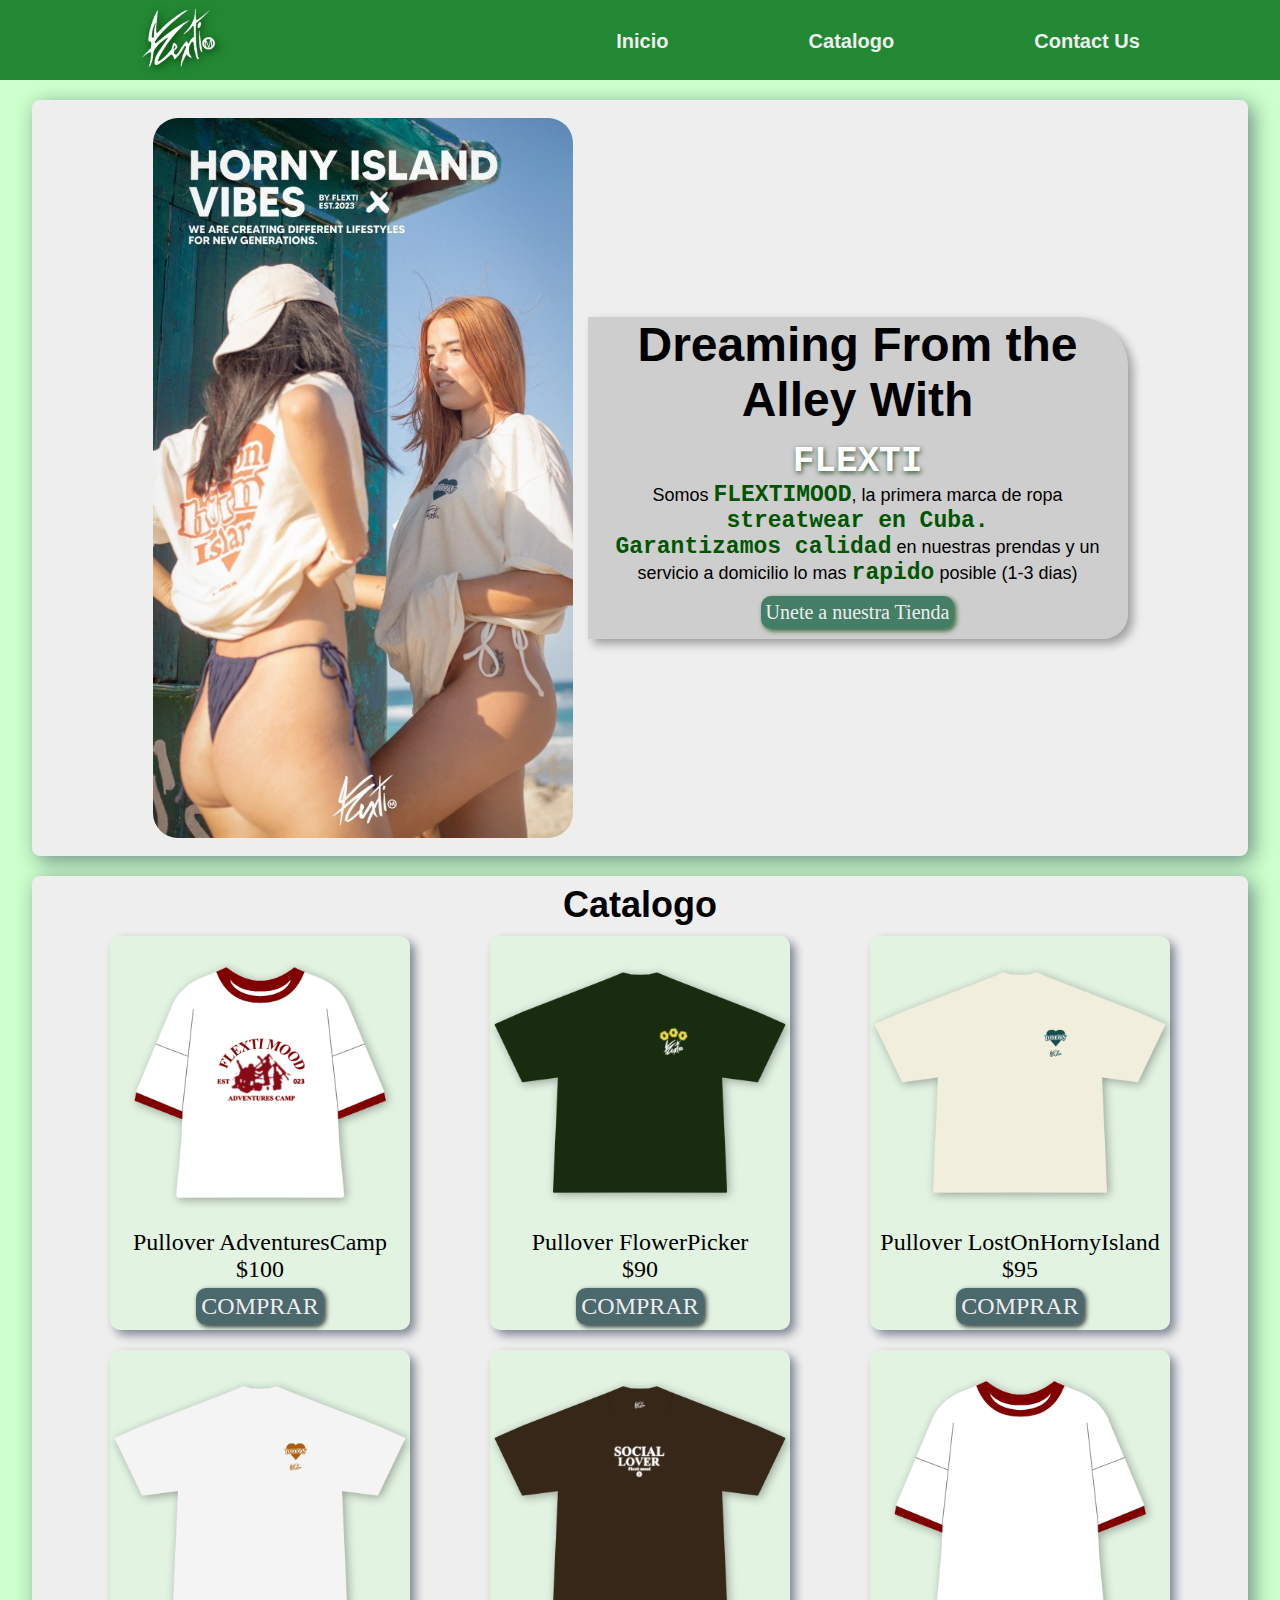
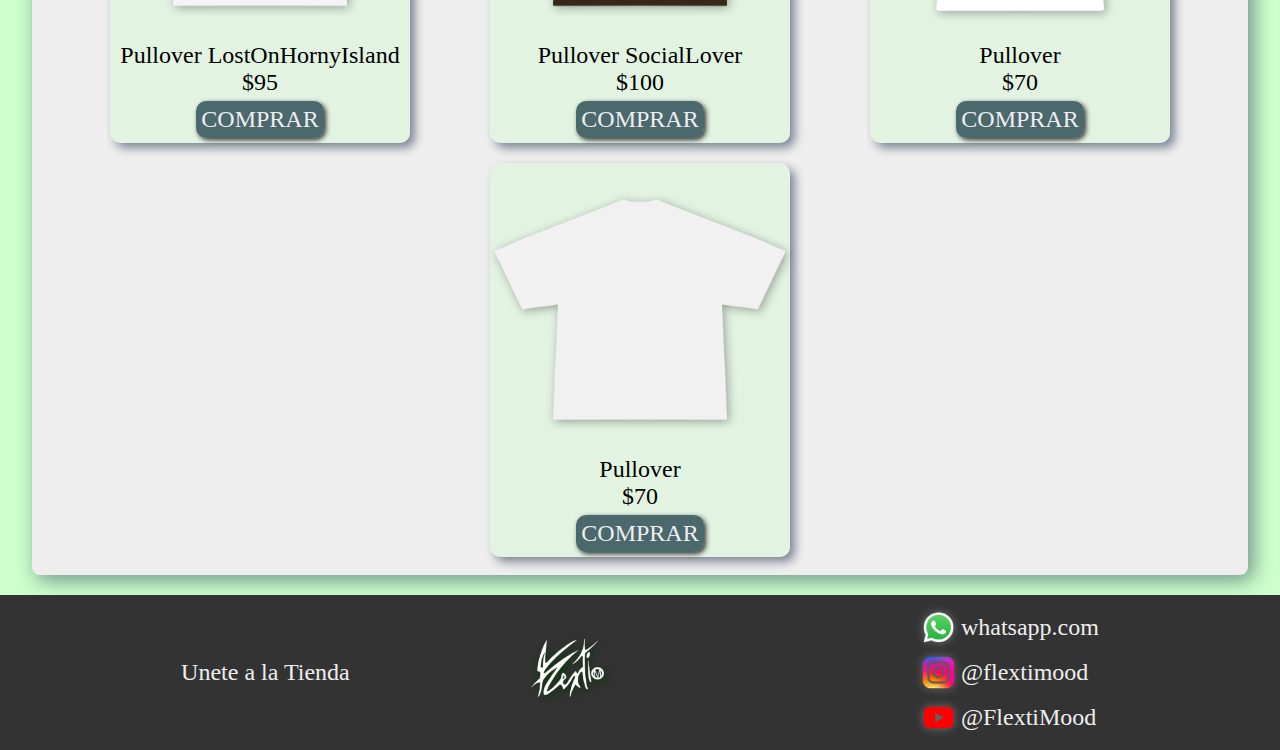
<file: index.html>
<!DOCTYPE html>
<html lang="en">
<head>
    <meta charset="UTF-8">
    <meta name="viewport" content="width=device-width, initial-scale=1.0">
    <link rel="stylesheet" href="styles.css">
    <title>Flextiweb</title>
</head>
<body>
    <header class="header">
        <nav class="principal-navbar">
            <ul class="principal-navbar-ul">
                <img src="Assets/flextilogo-b.png" alt="" class="logo">
                <li class="principal-navbar-li"><a href="#inicio" class="principal-navbar-a">Inicio</a></li>
                <li class="principal-navbar-li"><a href="#catalogo" class="principal-navbar-a">Catalogo</a></li>
                <li class="principal-navbar-li"><a href="" class="principal-navbar-a">Contact Us
                </a></li>
            </ul>
        </nav>
    </header>
    <section class="welcome" id="inicio">
        <div class="welcome-img"></div>
        <div class="welcome-text">
            <h1>Dreaming From the Alley With <br> <span>FLEXTI</span></h1>
            <p>Somos <span class="leter">FLEXTIMOOD</span>, la primera marca de ropa <span class="leter">streatwear en Cuba.</span>
            </p>
            <p><span class="leter">Garantizamos calidad</span> en nuestras prendas y un servicio a domicilio lo mas <span class="leter">rapido</span> posible (1-3 dias)</p>
            <a href="https://chat.whatsapp.com/H3qywzYMpbJ6PonhuwNb9g?fbclid=PAZXh0bgNhZW0CMTEAAaZmfIU3Wf0T8SuBXy1VEV6BXKUnw13Zdch_0gHzaVhhx6QJg3KFPP6zvnQ_aem_amhmJ4Ks9Ds7nwUL_XVR7w" id="catalogo" class="buton-join">Unete a nuestra Tienda</a>
        </div>
        
    </section>
    <section class="catalogo">
        <h2>Catalogo</h2>
        <div class="productos">
            <div class="card">
                <img src="Assets/Pictures/drops/AdventuresCamp_front.png" alt="">
                <p>Pullover AdventuresCamp</p>
                <p>$100</p>
                <a href="">COMPRAR</a>
            </div>
            <div class="card">
                <img src="Assets/Pictures/drops/FlowerPicker_front.png" alt="">
                <p>Pullover FlowerPicker</p>
                <p>$90</p>
                <a href="">COMPRAR</a>
            </div>
            <div class="card">
                <img src="Assets/Pictures/drops/LostOnHornyIsland_front.png" alt="">
                <p>Pullover LostOnHornyIsland</p>
                <p>$95</p>
                <a href="">COMPRAR</a>
            </div>
            <div class="card">
                <img src="Assets/Pictures/drops/LostOnHornyIsland_front_2.png" alt="">
                <p>Pullover LostOnHornyIsland</p>
                <p>$95</p>
                <a href="">COMPRAR</a>
            </div>
            <div class="card">
                <img src="Assets/Pictures/drops/SocialLover_front.png" alt="">
                <p>Pullover SocialLover</p>
                <p>$100</p>
                <a href="">COMPRAR</a>
            </div>
            <div class="card">
                <img src="Assets/Pictures/drops/$base_tela_2.png" alt="">
                <p>Pullover </p>
                <p>$70</p>
                <a href="">COMPRAR</a>
            </div>
            <div class="card">
                <img src="Assets/Pictures/drops/$base_tela.png" alt="">
                <p>Pullover </p>
                <p>$70</p>
                <a href="">COMPRAR</a>
            </div>
        </div>
    </section>
    <footer>
        <div class="information">
            <ul>
                <li><a href="https://chat.whatsapp.com/H3qywzYMpbJ6PonhuwNb9g?fbclid=PAZXh0bgNhZW0CMTEAAaZmfIU3Wf0T8SuBXy1VEV6BXKUnw13Zdch_0gHzaVhhx6QJg3KFPP6zvnQ_aem_amhmJ4Ks9Ds7nwUL_XVR7w">Unete a la Tienda</a></li>
                
            </ul>
        </div>
        <div><img src="Assets/flextilogo-b.png" alt="" class="logo"></div>
        <div class="contact">
            <ul>
                <li>
                    <a href="https://chat.whatsapp.com/H3qywzYMpbJ6PonhuwNb9g?fbclid=PAZXh0bgNhZW0CMTEAAaZmfIU3Wf0T8SuBXy1VEV6BXKUnw13Zdch_0gHzaVhhx6QJg3KFPP6zvnQ_aem_amhmJ4Ks9Ds7nwUL_XVR7w"><img src="Assets/Icons/white/_62__9_9426-0103-removebg-preview.png" alt="">
                        whatsapp.com
                    </a>
                </li>

                <li>
                    <a href="https://www.instagram.com/flextimood?utm_source=ig_web_button_share_sheet&igsh=ZDNlZDc0MzIxNw=="><img src="Assets/Icons/white/Free_Vector___Instagram_icon-removebg-preview.png" alt="">
                        @flextimood
                    </a>
                    
                </li>
                <li>
                    <a href="https://l.instagram.com/?u=https%3A%2F%2Fyoutube.com%2F%40flextimood%3Fsi%3D0e5rZ9yqfmflH3GS%26fbclid%3DPAZXh0bgNhZW0CMTEAAaahUYPbJQ9eoXDhIiVIU_hQdTjBaWnqshryaQzY3NViKIDP0XbxTLfsXcY_aem_6xzbgjg-aoFScSKsmA0ryg&e=AT2WUqRsm3DgvjV7_uNLgZgt9LUPgouOCULcdiLV4Q7cyixtsK73d2kROJFtN-yGcFdyzcDB92qgREjvPTqDYsN4u3cwOm_piV1KzRk"><img src="Assets/Icons/white/youtube_icon-removebg-preview.png" alt="">
                        @FlextiMood
                    </a>
                </li>
            </ul>
        </div>
    </footer>
</body>
</html>
</file>
<file: styles.css>
/* styles.css */

/* Reseteo de estilos */
* {
    margin: 0;
    padding: 0;
    box-sizing: border-box;
}

a{
    text-decoration: none;
}

li{
    list-style: none;
}

body{
    background-color: #cfc;
    display: flex;
    flex-direction: column;
    justify-content: center;
    gap: 20px;
}

.header{
    min-width: 100vw;
    position: sticky;
    top: 0;
    z-index: 100;
}

.header>.principal-navbar{
    background-color: #283;
}

.header>.principal-navbar>.principal-navbar-ul{
    display: flex;
    justify-content: space-evenly;
    align-items: center;
}

.logo{
    max-width: 80px;
    margin-right: 10vw;
    filter: drop-shadow(#030 2px 2px 5px);
}

.header>.principal-navbar>.principal-navbar-ul a{
    text-decoration: none;
    color: #eee;
    font-size: 16px;
    font-weight: bold;
    font-family: sans-serif;
}

.welcome{
    border-radius: 8px;
    box-shadow: #0137 5px 5px 20px;
    margin: auto;
    padding: 8px;
    background-color: #eee;
    width: 95%;
    max-width: 1800px;
    display: flex;
    flex-direction: column;
    align-items: center;
    justify-content: center;
}

h1{
    font-family:'Segoe UI', Tahoma, Geneva, Verdana, sans-serif;
    text-align: center;
    font-weight: bold;
}

h1>span{
    font-family: 'Courier New', Courier, monospace;
    font-size: 36px;
    color: #fff;
    text-shadow: #353 1px 2px 5px;
}

.welcome-img{
    background: url(Assets/Pictures/horny.jpg);
    margin: 10px 0;
    border-radius: 25px;
    background-size: cover;
    background-position:center;
    width: 95%;
    height: 80vh;
}

.welcome-text{
    width: 90%;
    display: flex;
    flex-direction: column;
    align-items: center;
    justify-content: center;
    background-color: #0002;
    border-radius: 20px;
    box-shadow: #0005 5px 5px 10px;
}

.welcome p{
    text-align: center;
    font-family: sans-serif;
    font-size: 18px;
}

.welcome .leter{
    font-family: 'Courier New', Courier, monospace;
    color: #050;
    font-weight: bold;
    font-size: 23px;
}

.welcome a{
    font-size: 20px;
    background-color: #053a;
    color: #eee;
    padding: 5px;
    margin: 10px;
    box-shadow: #363 2px 2px 5px;
    border-radius: 10px;
}


.catalogo{
    border-radius: 8px;
    box-shadow: #0137 5px 5px 20px;
    margin: auto;
    padding: 8px;
    background-color: #eee;
    width: 95%;
    max-width: 1800px;
}

.catalogo>h2{
    font-family: sans-serif;
    text-align: center;
}

.catalogo>.productos{
    background-color: #eee;
    display: flex;
    justify-content: space-evenly;
    flex-wrap: wrap;
}

.catalogo>.productos>.card{
    border-radius: 10px;
    text-align: center;
    background-color: #cfc5;
    margin: 10px;
    box-shadow: #0137 5px 5px 10px;
    min-height: 150px;
    flex-shrink: 10px;
    flex-basis: 150px;
    display: flex;
    flex-direction: column;
    align-items: center;
}

.catalogo>.productos>.card>img{
    max-width: 100%;
    filter: drop-shadow(#0005 2px 2px 5px);
}

.catalogo>.productos>.card>a{
    text-decoration: none;
    background-color: #023a;
    color: #eee;
    padding: 5px;
    margin: 5px;
    box-shadow: #333 2px 2px 5px;
    border-radius: 10px;
}

footer{
    padding: 10px 2px;
    background-color: #333;
    display: flex;
    justify-content: space-evenly;
    align-items: center;
}

footer a{
    color: #eee;
    display: flex;
    align-items: center;
}

footer a img{
    width: 45px;
    filter: drop-shadow(#eee5 0 0 5px);
}

.information{
    display: flex;
}


@media (min-width:500px) {
    body{
        font-size: 24px;
    }

    footer{
        font-size: 24px;
    }

    .catalogo>.productos>.card{
        flex-basis: 300px;
    }

    .header>.principal-navbar>.principal-navbar-ul>img{
        max-width: 80px;
        margin-right: 20vw;
    }

    .header>.principal-navbar>.principal-navbar-ul a{
        font-size: 20px;
    }

    .welcome{
        flex-direction: row;
        gap: 5px;
    }

    .welcome-img{
        width: 35%;
        height: 80vh;
        background-position: top;
        margin-right: 10px;
    }
    
    .welcome-text{
        width: 45%;
        background-color: #0002;
        border-radius: 0 50px 25px 0;
    }
}

@media (max-width:375px) {
    .catalogo>.productos>.card{
        flex-basis: 150px;
    }

    .information{
        display: none;
    }

    footer a{
        font-size: 15px;
    }
    
    footer a img{
        width: 25px;
    }
}
</file>
